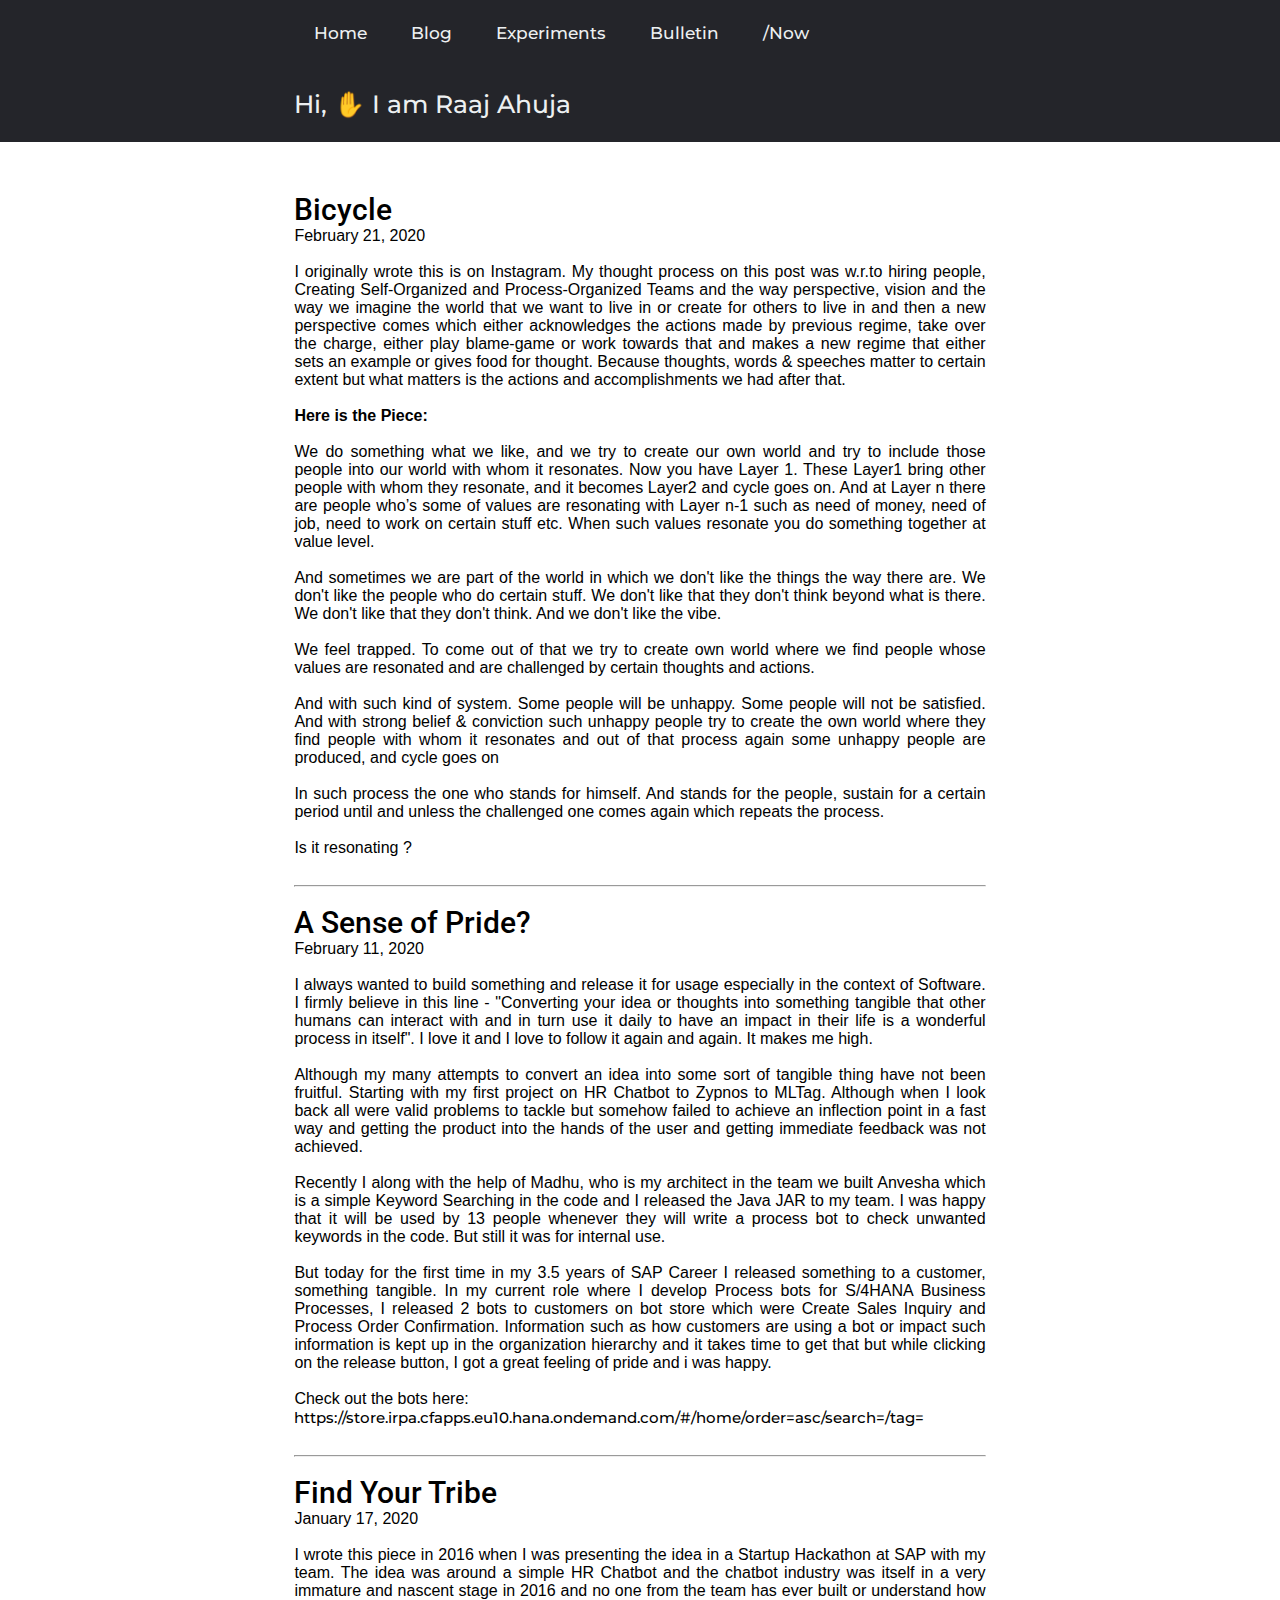
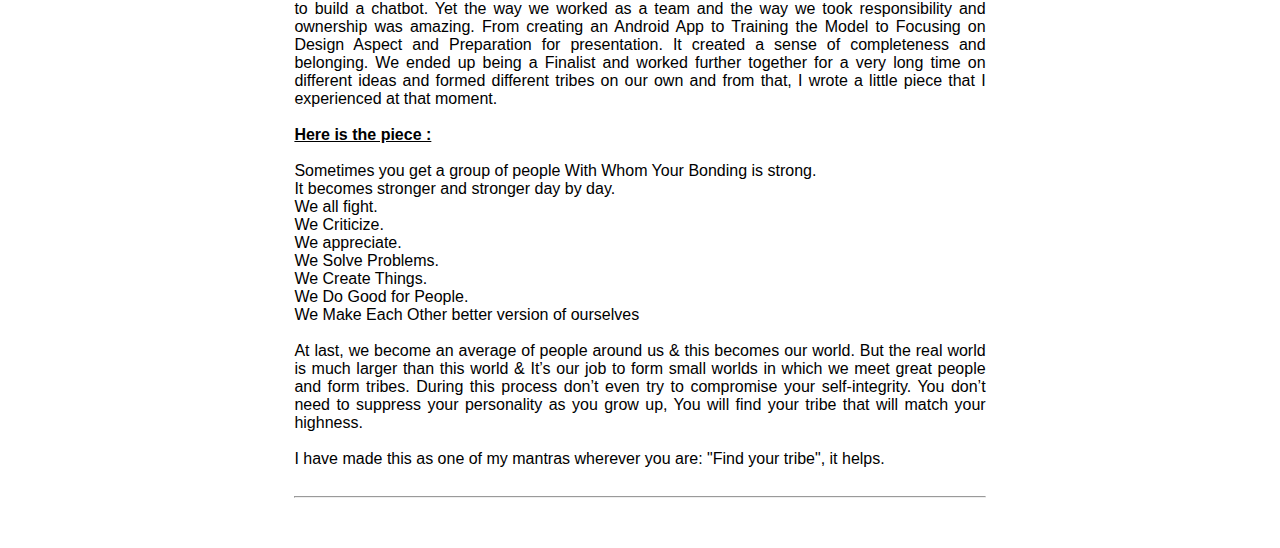
<file: raajahuja/public/index.html>
<!DOCTYPE html>
<html class="no-js">
    <head>
        <meta charset="utf-8">
        <meta http-equiv="X-UA-Compatible" content="IE=edge">
        <title>Raaj's Blog</title>
        <meta name="description" content="">
        <meta name="viewport" content="width=device-width, initial-scale=1">
        <link rel="stylesheet" href="styles.css">
    </head>
    <body>
        
        <!--Header for Navigation Bar-->
        <header>
            <nav>
                <ul class="nav__links">
                    <li><a href="index.html">Home</a></li>
                    <li><a href="Bio.html">Blog</a></li>
                    <li><a href="#">Experiments</a></li>
                    <li><a href="Bulletin.html">Bulletin</a></li>
                    <li><a href="#">/Now</a></li>
                </ul>
            </nav>
        </header>

        <!--Header for Brief Introduction-->
        <header id="Introduction">
           
            <h1>Hi, &#9995 I am Raaj Ahuja</h1>
        </header>

        <section>

           <div>


            <!--Blog-3-->
            
            <h2>Bicycle</h2>
            <span style="font-family :'Lucida Sans', 'Lucida Sans Regular', 'Lucida Grande', 'Lucida Sans Unicode', Geneva, Verdana, sans-serif">February 21, 2020</span>
            <br>
            <br>
            <p>
                <div dir="ltr" style="text-align: left;">
                <div dir="ltr" style="text-align: left;">
                <div style="background-color: white; box-sizing: inherit; margin-bottom: 1.75em;">
                <div style="text-align: justify;">
                <span style="font-family: 'Segoe UI', Tahoma, Geneva, Verdana, sans-serif;">
                    I originally wrote this is on Instagram. My thought process on this post was w.r.to hiring people, 
                    Creating Self-Organized and Process-Organized Teams and the way perspective, vision and the  way we 
                    imagine the world that we want to live in or create for others to live in and then a new perspective comes which 
                    either acknowledges the actions made by previous regime, take over the charge, either play blame-game or work towards 
                    that and makes a new regime that either sets an example or gives food for thought. Because thoughts, words & speeches matter 
                    to certain extent but what matters is the actions and accomplishments we had after that. 
                    <br>
                    <br>
                    <b>Here is the Piece:</b>
                    <br>
                    <br>
                    We do something what we like, and we try to create our own world and try to include those people into our world with whom it resonates. Now you have Layer 1. These Layer1 bring other people with whom they resonate, and it becomes Layer2 and cycle goes on. And at Layer n there are people who’s some of values are resonating with Layer n-1 such as need of money, need of job, need to work on certain stuff etc. When such values resonate you do something together at value level.
                    <br>
                    <br>
                    And sometimes we are part of the world in which we don't like the things the way there are. We don't like the people who do certain stuff. We don't like that they don't think beyond what is there. We don't like that they don't think. And we don't like the vibe.
                    <br>
                    <br>
                    We feel trapped. To come out of that we try to create own world where we find people whose values are resonated and are challenged by certain thoughts and actions.
                    <br>
                    <br>
                    And with such kind of system. Some people will be unhappy. Some people will not be satisfied.
                    And with strong belief & conviction such unhappy people try to create the own world where they find people with whom it resonates and out of that process again some unhappy people are produced, and cycle goes on
                    <br>
                    <br>
                    In such process the one who stands for himself. And stands for the people, sustain for a certain period until and unless the challenged one comes again which repeats the process.
                    <br>
                    <br>
                    Is it resonating ?

                
                </span>
                </div>
                </div>
                </div>
            </p>
            <hr>
            <br>




            <!--Blog-2-->
            
            <h2>A Sense of Pride?</h2>
            <span style="font-family :'Lucida Sans', 'Lucida Sans Regular', 'Lucida Grande', 'Lucida Sans Unicode', Geneva, Verdana, sans-serif">February 11, 2020</span>
            <br>
            <br>
            <p>
                <div dir="ltr" style="text-align: left;">
                <div dir="ltr" style="text-align: left;">
                <div style="background-color: white; box-sizing: inherit; margin-bottom: 1.75em;">
                <div style="text-align: justify;">
                <span style="font-family: 'Segoe UI', Tahoma, Geneva, Verdana, sans-serif;">
                    I always wanted to build something and release it for usage especially in the context of Software.
                    I firmly believe in this line - "Converting your idea or thoughts into something tangible that other humans can interact with and in turn use it daily to have an impact in their life is a wonderful process in itself". I love it and I love to follow it again and again. It makes me high.<br />
                    <br />
                    Although my many attempts to convert an idea into some sort of tangible thing have not been fruitful. Starting with my first project on HR Chatbot to Zypnos to MLTag. Although when I look back all were valid problems to tackle but somehow failed to achieve an inflection point in a fast way and getting the product into the hands of the user and getting immediate feedback was not achieved.<br />
                    <br />
                    Recently I along with the help of Madhu, who is my architect in the team we built Anvesha which is a simple Keyword Searching in the code and I released the Java JAR to my team. I was happy that it will be used by 13 people whenever they will write a process bot to check unwanted keywords in the code. But still it was for internal use.<br />
                    <br />
                    But today for the first time in my 3.5 years of SAP Career I released something to a customer, something tangible. In my current role where I develop Process bots for S/4HANA Business Processes, I released 2 bots to customers on bot store which were Create Sales Inquiry and Process Order Confirmation.
                    Information such as how customers are using a bot or impact such information is kept up in the organization hierarchy and it takes time to get that but while clicking on the release button, I got a great feeling of pride and i was happy.<br />
                    <br />
                    Check out the bots here:<br />
                    
                    <a href="https://store.irpa.cfapps.eu10.hana.ondemand.com/#/home/order=asc/search=/tag=" target="_blank" style="color: #000000; font-size: 15px;">https://store.irpa.cfapps.eu10.hana.ondemand.com/#/home/order=asc/search=/tag=</a></div>
                </span>
                </div>
                </div>
                </div>
            </p>
            <hr>
            <br>
            

            <!--Blog-1-->
            
            <h2>Find Your Tribe</h2>
            <span style="font-family :'Lucida Sans', 'Lucida Sans Regular', 'Lucida Grande', 'Lucida Sans Unicode', Geneva, Verdana, sans-serif">January 17, 2020</span>
            <br>
            <br>
            <p>
                <div dir="ltr" style="text-align: left;">
                <div dir="ltr" style="text-align: left;">
                <div style="background-color: white; box-sizing: inherit; margin-bottom: 1.75em;">
                <div style="text-align: justify;">
                    <span style="font-family: 'Segoe UI', Tahoma, Geneva, Verdana, sans-serif;">I wrote this piece in 2016 when I was presenting the idea in a Startup Hackathon at SAP with my team. The idea was around a simple HR Chatbot and the chatbot industry was itself in a very immature and nascent stage in 2016 and no one from the team has ever built or understand how to build a chatbot. Yet the way we worked as a team and the way we took responsibility and ownership was amazing. From creating an Android App to Training the Model to Focusing on Design Aspect and Preparation for presentation. It created a sense of completeness and belonging. We ended up being a Finalist and worked further together for a very long time on different ideas and formed different tribes on our own and from that, I wrote a little piece that I experienced at that moment.</span><br />
                    <span style="font-family: 'Segoe UI', Tahoma, Geneva, Verdana, sans-serif;"><br /></span>
                    <span style="font-family: 'Segoe UI', Tahoma, Geneva, Verdana, sans-serif;"><b><u>Here is the piece :</u></b></span><br />
                    <span style="font-family: 'Segoe UI', Tahoma, Geneva, Verdana, sans-serif;"><br /></span>
                    <span style="font-family: 'Segoe UI', Tahoma, Geneva, Verdana, sans-serif;">Sometimes you get a group of people With Whom Your Bonding is strong.</span><br />
                    <span style="font-family: 'Segoe UI', Tahoma, Geneva, Verdana, sans-serif;">It becomes stronger and stronger day by day.</span><br />
                    <span style="font-family: 'Segoe UI', Tahoma, Geneva, Verdana, sans-serif;">We all fight.</span><br />
                    <span style="font-family: 'Segoe UI', Tahoma, Geneva, Verdana, sans-serif;">We Criticize.</span><br />
                    <span style="font-family: 'Segoe UI', Tahoma, Geneva, Verdana, sans-serif;">We appreciate.</span><br />
                    <span style="font-family: 'Segoe UI', Tahoma, Geneva, Verdana, sans-serif;">We Solve Problems.</span><br />
                    <span style="font-family: 'Segoe UI', Tahoma, Geneva, Verdana, sans-serif;">We Create Things.</span><br />
                    <span style="font-family: 'Segoe UI', Tahoma, Geneva, Verdana, sans-serif;">We Do Good for People.</span><br />
                    <span style="font-family: 'Segoe UI', Tahoma, Geneva, Verdana, sans-serif;">We Make Each Other better version of ourselves</span><br />
                    <span style="font-family: 'Segoe UI', Tahoma, Geneva, Verdana, sans-serif;"><br /></span>
                    <span style="font-family: 'Segoe UI', Tahoma, Geneva, Verdana, sans-serif;">At last, we become an average of people around us &amp; this becomes our world. But the real world is much larger than this world &amp; It’s our job to form small worlds in which we meet great people and form tribes. During this process don’t even try to compromise your self-integrity. You don’t need to suppress your personality as you grow up, You will find your tribe that will match your highness.</span><br />
                    <span style="font-family: 'Segoe UI', Tahoma, Geneva, Verdana, sans-serif;"><br /></span>
                    <span style="font-family: 'Segoe UI', Tahoma, Geneva, Verdana, sans-serif;">I have made this as one of my mantras wherever you are: "Find your tribe", it helps.</span></div>
                </div>
                </div>
                </div>
                </p>
                
                <hr>
            </div>
            

            
              
        </section>

        
        
       
    </body>
</html>
</file>
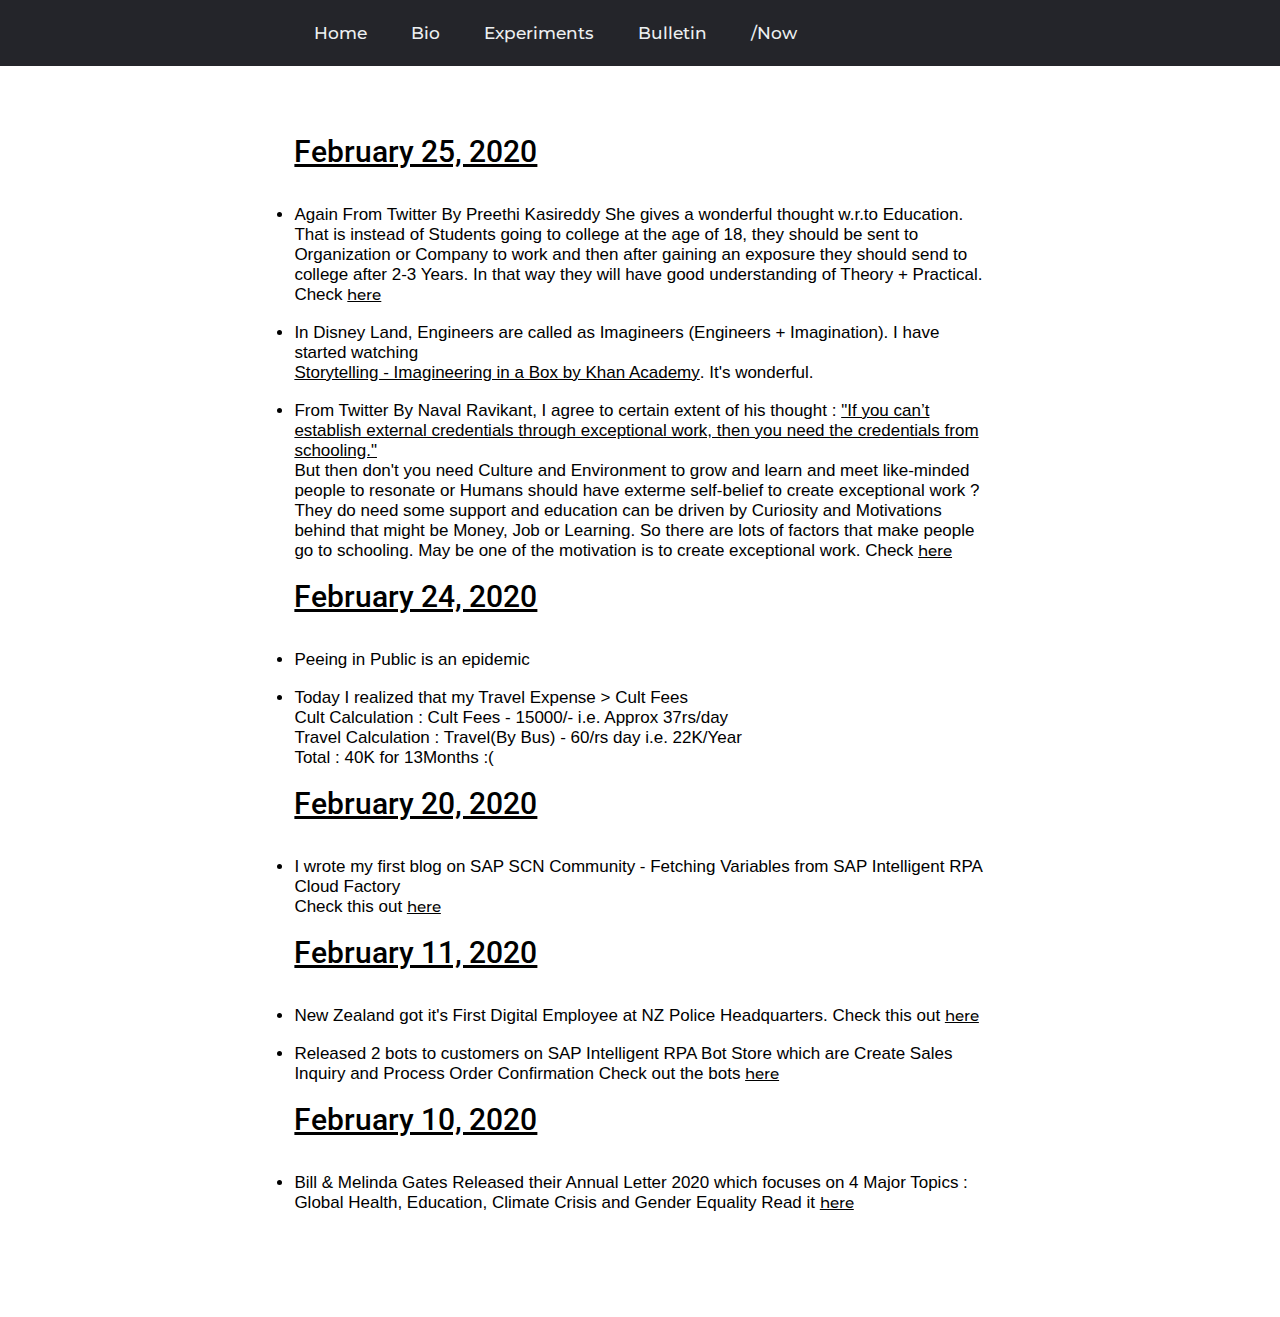
<file: raajahuja/public/Bulletin.html>
<!DOCTYPE html>
<!--[if lt IE 7]>      <html class="no-js lt-ie9 lt-ie8 lt-ie7"> <![endif]-->
<!--[if IE 7]>         <html class="no-js lt-ie9 lt-ie8"> <![endif]-->
<!--[if IE 8]>         <html class="no-js lt-ie9"> <![endif]-->
<!--[if gt IE 8]><!--> <html class="no-js"> <!--<![endif]-->
    <head>
        <meta charset="utf-8">
        <meta http-equiv="X-UA-Compatible" content="IE=edge">
        <title>Raaj's Blog</title>
        <meta name="description" content="">
        <meta name="viewport" content="width=device-width, initial-scale=1">
        <link rel="stylesheet" href="styles.css">
    </head>
    <body>
        <!--[if lt IE 7]>
            <p class="browsehappy">You are using an <strong>outdated</strong> browser. Please <a href="#">upgrade your browser</a> to improve your experience.</p>
        <![endif]-->
        <header>
            
            <nav>
                <ul class="nav__links">
                    <li><a href="index.html">Home</a></li>
                    <li><a href="Bio.html">Bio</a></li>
                    <li><a href="#">Experiments</a></li>
                    <li><a href="Bulletin.html">Bulletin</a></li>
                    <li><a href="#">/Now</a></li>
                </ul>
            </nav>
        </header>

        <section>
            <div>
                
                <br>
                
                 <ul>
                    <!--4-->
                    <h2><u>February 25, 2020</u></h2>
                    <span style="font-family :'Lucida Sans', 'Lucida Sans Regular', 'Lucida Grande', 'Lucida Sans Unicode', Geneva, Verdana, sans-serif"></span>
                    <br>
                    <br>

                    <li style="font-family :'Lucida Sans', 'Lucida Sans Regular', 'Lucida Grande', 'Lucida Sans Unicode', Geneva, Verdana, sans-serif; color : #000000; font-weight: 200;"> 
                        Again From Twitter By Preethi Kasireddy She gives a wonderful thought w.r.to Education. That is instead of Students going to college at the age of 18, they should be sent to 
                        Organization or Company to work and then after gaining an exposure they should send to college after 2-3 Years. In that way they will have good understanding of Theory + Practical.
                        Check <a href="https://twitter.com/iam_preethi/status/1232222510206328832" target="_blank" style="color: #000000; font-size: 15px;"><u>here</u></a>
                    </li>
                    <br>

                    <li style="font-family :'Lucida Sans', 'Lucida Sans Regular', 'Lucida Grande', 'Lucida Sans Unicode', Geneva, Verdana, sans-serif; color : #000000; font-weight: 200;"> 
                        In Disney Land, Engineers are called as Imagineers (Engineers + Imagination). I have started watching <br>
                        <u><b>Storytelling - Imagineering in a Box by Khan Academy</b></u>. It's wonderful.
                    </li>
                    <br>
                     
                    <li style="font-family :'Lucida Sans', 'Lucida Sans Regular', 'Lucida Grande', 'Lucida Sans Unicode', Geneva, Verdana, sans-serif; color : #000000; font-weight: 200;"> 
                        From Twitter By Naval Ravikant, I agree to certain extent of his thought : <u><b>"If you can’t establish external credentials through exceptional work, then you need the credentials from schooling."</b></u>
                        <br>
                        But then don't you need Culture and Environment to grow and learn and meet like-minded people to resonate or Humans should have exterme self-belief to create exceptional work ? 
                        They do need some support and education can be driven by Curiosity and Motivations behind that might be Money, Job or Learning. So there are lots of factors that make people go to schooling.
                        May be one of the motivation is to create exceptional work.
                        Check <a href="https://twitter.com/naval/status/1232245861041598464" target="_blank" style="color: #000000; font-size: 15px;"><u>here</u></a>
                    </li>
                    <br>

                    <!--3-->
                    <h2><u>February 24, 2020</u></h2>
                    <span style="font-family :'Lucida Sans', 'Lucida Sans Regular', 'Lucida Grande', 'Lucida Sans Unicode', Geneva, Verdana, sans-serif"></span>
                    <br>
                    <br>
                    <li style="font-family :'Lucida Sans', 'Lucida Sans Regular', 'Lucida Grande', 'Lucida Sans Unicode', Geneva, Verdana, sans-serif; color : #000000; font-weight: 200;"> 
                        Peeing in Public is an epidemic
                    </li>

                    <br>
                    <li style="font-family :'Lucida Sans', 'Lucida Sans Regular', 'Lucida Grande', 'Lucida Sans Unicode', Geneva, Verdana, sans-serif; color : #000000; font-weight: 200;">
                        Today I realized that my Travel Expense > Cult Fees <br>
                        Cult Calculation : Cult Fees - 15000/- i.e. Approx 37rs/day<br>
                        Travel Calculation : Travel(By Bus) - 60/rs day i.e. 22K/Year<br>
                        Total : 40K for 13Months :(
                    </li>
                    <br>

                    <!--2-->
                    <h2><u>February 20, 2020</u></h2>
                    <span style="font-family :'Lucida Sans', 'Lucida Sans Regular', 'Lucida Grande', 'Lucida Sans Unicode', Geneva, Verdana, sans-serif"></span>
                    <br>
                    <br>
                    <li style="font-family :'Lucida Sans', 'Lucida Sans Regular', 'Lucida Grande', 'Lucida Sans Unicode', Geneva, Verdana, sans-serif; color : #000000; font-weight: 200;"> 
                      I wrote my first blog on SAP SCN Community - Fetching Variables from SAP Intelligent RPA Cloud Factory <br>
                      Check this out <a href="https://blogs.sap.com/2020/02/20/challenge-submission-fetch-variables-from-sap-intelligent-rpa-cloud-factory/" target="_blank" style="color: #000000; font-size: 15px;"><u>here</u></a>
                    </li>
                    <br>

                   

                    <!--2-->
                    <h2><u>February 11, 2020</u></h2>
                    <span style="font-family :'Lucida Sans', 'Lucida Sans Regular', 'Lucida Grande', 'Lucida Sans Unicode', Geneva, Verdana, sans-serif"></span>
                    <br>
                    <br>
                    <li style="font-family :'Lucida Sans', 'Lucida Sans Regular', 'Lucida Grande', 'Lucida Sans Unicode', Geneva, Verdana, sans-serif; color : #000000; font-weight: 200;"> 
                        New Zealand got it's First Digital Employee at NZ Police Headquarters. Check this out <a href="https://www.soulmachines.com/news/2020/02/11/new-zealand-police/" target="_blank" style="color: #000000; font-size: 15px;"><u>here</u></a>
                    </li>
                    <br>
                    <li style="font-family :'Lucida Sans', 'Lucida Sans Regular', 'Lucida Grande', 'Lucida Sans Unicode', Geneva, Verdana, sans-serif; color : #000000; font-weight: 200;"> 
                        Released 2 bots to customers on SAP Intelligent RPA Bot Store which are Create Sales Inquiry and Process Order Confirmation
                        Check out the bots <a href="https://store.irpa.cfapps.eu10.hana.ondemand.com/#/home/order=asc/search=/tag=" target="_blank" style="color: #000000; font-size: 15px;"><u>here</u></a>
                    </li>



                    <br>

                    <!--1-->
                    <h2><u>February 10, 2020</u></h2>
                    <span style="font-family :'Lucida Sans', 'Lucida Sans Regular', 'Lucida Grande', 'Lucida Sans Unicode', Geneva, Verdana, sans-serif"></span>
                    <br>
                    <br>
                    <li style="font-family :'Lucida Sans', 'Lucida Sans Regular', 'Lucida Grande', 'Lucida Sans Unicode', Geneva, Verdana, sans-serif; color : #000000; font-weight: 200;"> 
                        Bill & Melinda Gates Released their Annual Letter 2020 which focuses on 4 Major Topics : Global Health, Education, Climate Crisis and Gender Equality
                        Read it <a href="https://www.gatesnotes.com/2020-Annual-Letter?WT.mc_id=20200210000000_AL2020_BG-YT_&WT.tsrc=BGYT" target="_blank" style="color: #000000; font-size: 15px;"><u>here</u></a>
                        
                    </li>
                    
                    <br>
                </ul>
                <br>
                <br>
           
            </div>
        </section>

    </body>
</html>
</file>
<file: raajahuja/public/styles.css>
@import url('https://fonts.googleapis.com/css?family=Montserrat:500&display=swap');
@import url('https://fonts.googleapis.com/css?family=Roboto:500&display=swap');
@import url('https://fonts.googleapis.com/css?family=Lato&display=swap');

*{
    box-sizing: border-box;
    margin:0;
    padding:0;
   
}

span ol li{
    font-family: "Montserrat",sans-serif;
    font-weight: 500;
    font-size: 17px;
    color : #000000;
    text-decoration:none;
}

li,a,button
{
    font-family: "Montserrat",sans-serif;
    font-weight: 500;
    font-size: 17px;
    color : #edf0f1;
    text-decoration:none;
}

h1
{
    font-family: "Montserrat",sans-serif;
    font-weight: 500;
    font-size: 25px;
    color : #edf0f1;
    text-decoration:none;
    cursor: pointer;
}

header
{
    display : flex;
    justify-content: space-between;
    align-items: center;
    padding: 23px 23%;
    background-color: #24252A;
}

section
{
    display : flex;
    justify-content: space-between;
    align-items: center;
    padding: 50px 23%;
}

h2
{
    font-family: "Roboto",sans-serif;
    font-weight: 500;
    font-size: 30px;
    color : #000000;
    text-decoration:none;
    cursor: pointer;
}

h4
{
    font-family: "Montserrat",sans-serif;
    
    color : #000000;
    text-decoration:none;
    cursor: pointer;
}

h5
{
    font-family: "Montserrat",sans-serif;
    color : #000000;
    text-decoration:none;
    cursor: pointer;
}

p
{
    font-family: "Lato",sans-serif;
}


.nav__links
{
    list-style: none;
}

.nav__links li
{
 display: inline-block;
 padding: 0px 20px;
}

.nav__links li a
{
    transition: all 0.3s ease 0s;
}

.nav__links li a:hover
{
    color: #008899
}
</file>
